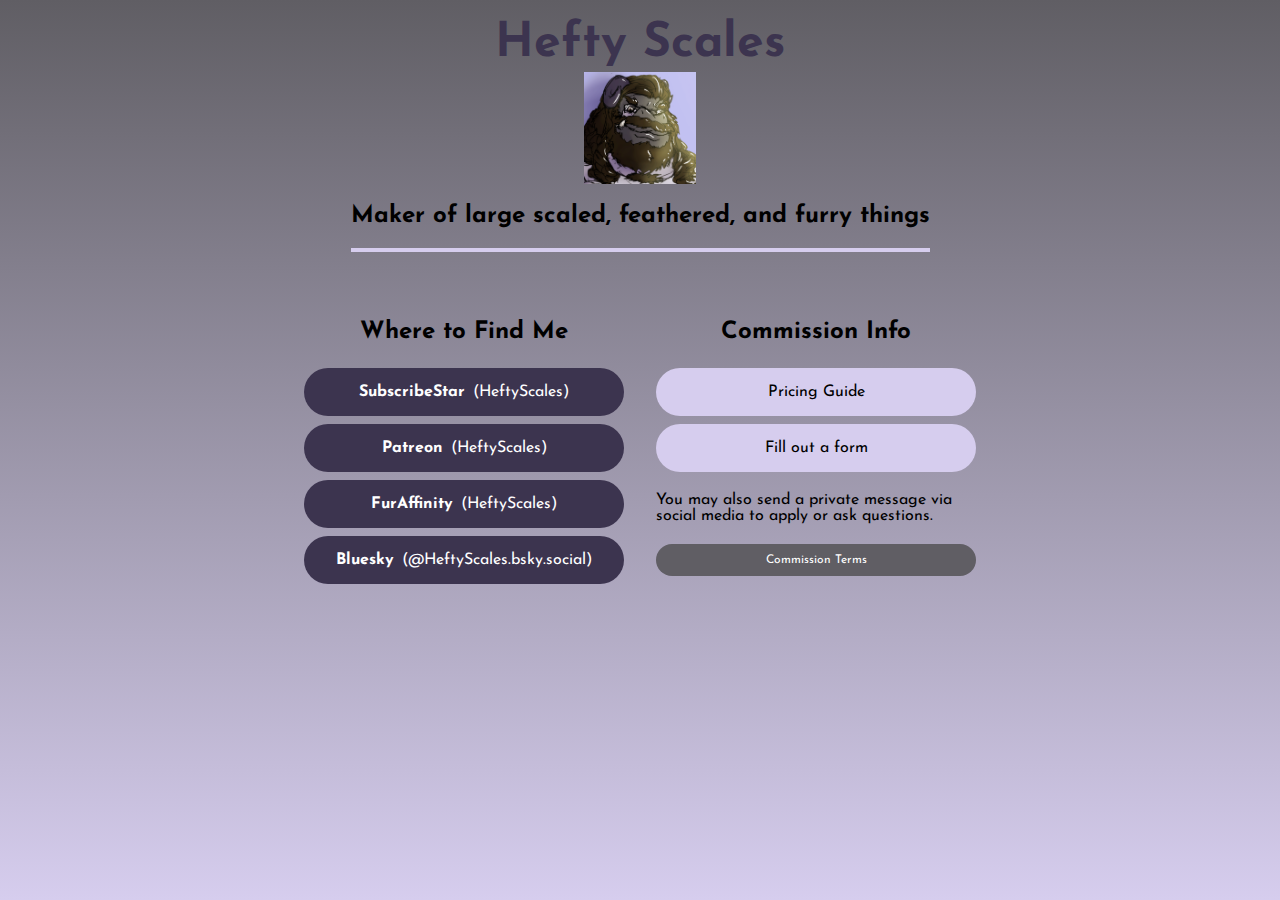
<file: index.html>
<!DOCTYPE html>
<head>
	<meta charset="utf-8">
	<!-- <meta http-equiv="Content-Security-Policy" content="default-src 'self' data: gap: https://ssl.gstatic.com 'unsafe-eval'; style-src 'self' 'unsafe-inline'; media-src *; img-src 'self' data: content:;"> -->
	<meta name='viewport' content='width=device-width, initial-scale=1.0, maximum-scale=1.0, user-scalable=1'>

	<title>Hefty Scales</title>

	<link rel="stylesheet" href="res/styles/main.css">
	<link rel="stylesheet" href="res/styles/desktop.css">
	<link rel="icon" type="image/x-icon" href="./favicon.ico">

	<meta name="description" content="Hefty Scales's personal page">
</head>
<body>
	<main>
		<section id="main">
			<section id="title">
				<h1>Hefty Scales</h1>
				<img src="./favicon.png">
				<h2>Maker of large scaled, feathered, and furry things</h2>
			</section>
			<section id="content">
				<section id="social-media" class="main">
					<h2>Where to Find Me</h2>
					<a href="https://subscribestar.adult/heftyscales" target="_blank"><b>SubscribeStar </b> (HeftyScales)</a>
					<a href="https://www.patreon.com/HeftyScales" target="_blank"><b>Patreon </b> (HeftyScales)</a>
					<a href="https://www.furaffinity.net/user/heftyscales/" target="_blank"><b>FurAffinity </b> (HeftyScales)</a>
					<a href="https://bsky.app/profile/heftyscales.bsky.social" target="_blank"><b>Bluesky </b> (@HeftyScales.bsky.social)</a>
				</section>
				<section id="commission-info" class="main">
					<h2>Commission Info</h2>
					<a href="./res/Commission Guide.png" target="_blank">Pricing Guide</a>
					<a href="https://docs.google.com/forms/d/e/1FAIpQLSftNTa59pfJ6GT0_WegOxSJ7MThci-Hh_A7swO0wdSRJAR2pg/viewform?usp=dialog" target="_blank">
						Fill out a form
					</a>
					<p>You may also send a private message via social media to apply or ask questions.</p>
					<a id="terms" href="./terms">Commission Terms</a>
				</section>
			</section>
		</section>
	</main>
</body>
</file>
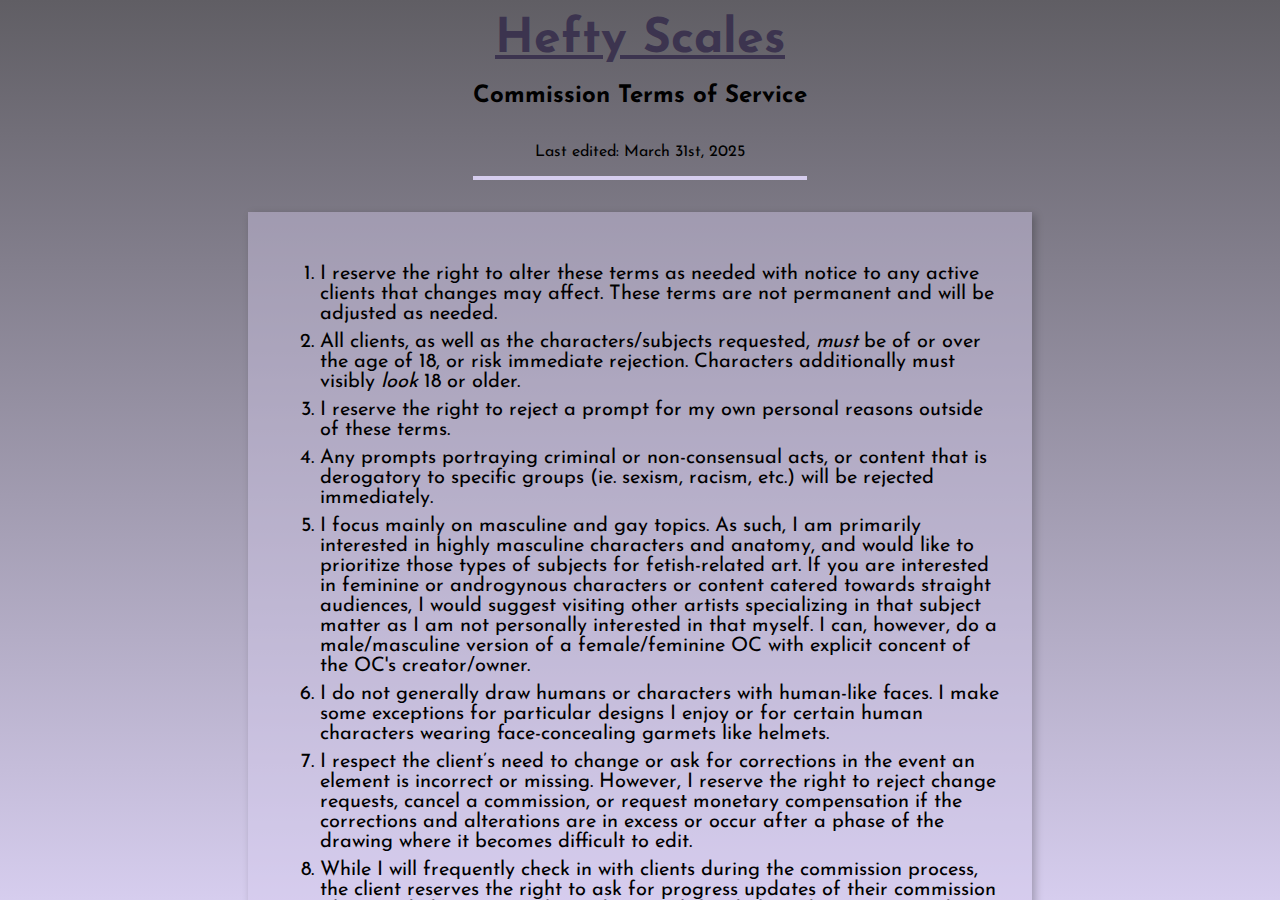
<file: terms/index.html>
<!DOCTYPE html>
<head>
	<meta charset="utf-8">
	<!-- <meta http-equiv="Content-Security-Policy" content="default-src 'self' data: gap: https://ssl.gstatic.com 'unsafe-eval'; style-src 'self' 'unsafe-inline'; media-src *; img-src 'self' data: content:;"> -->
	<meta name='viewport' content='width=device-width, initial-scale=1.0, maximum-scale=1.0, user-scalable=1'>

	<title>Hefty Scales - Terms of Service</title>

	<link rel="stylesheet" href="../res/styles/main.css">
	<link rel="stylesheet" href="../res/styles/desktop.css">
	<link rel="icon" type="image/x-icon" href="../favicon.ico">

	<meta name="description" content="Hefty Scales's Terms of Service">

</head>
<body>
	<main>
		<section id="main">

			<section id="title">
				<a class="title" href="../">Hefty Scales</a>
				<h2>Commission Terms of Service</h2>
				<p>Last edited: March 31st, 2025</p>
			</section>

			<section>
				<section id="tos" class="main">
					<ol>
						<li>I reserve the right to alter these terms as needed with notice to any active clients that changes may affect. 
							These terms are not permanent and will be adjusted as needed.</li>
						<li>All clients, as well as the characters/subjects requested, <i>must</i> be of or over the age of 18, or risk immediate rejection. Characters additionally must visibly <i>look</i> 18 or older.</li>
						<li>I reserve the right to reject a prompt for my own personal reasons outside of these terms.</li>
						<li>Any prompts portraying criminal or non-consensual acts, or content that is derogatory to specific groups (ie. sexism, racism, etc.) will be rejected immediately.</li>
						<li>I focus mainly on masculine and gay topics. As such, I am primarily interested in highly masculine characters and anatomy, and would like to prioritize those types of subjects for fetish-related art.
							If you are interested in feminine or androgynous characters or content catered towards straight audiences, I would suggest visiting other artists specializing in that subject matter as I am not personally interested in that myself. 
							I can, however, do a male/masculine version of a female/feminine OC with explicit concent of the OC's creator/owner.</li>
						<li>I do not generally draw humans or characters with human-like faces. I make some exceptions for particular designs I enjoy or for certain human characters wearing face-concealing garmets like helmets.</li>
						<li>I respect the client’s need to change or ask for corrections in the event an element is incorrect or missing. However, I reserve the right 
							to reject change requests, cancel a commission, or request monetary compensation if the corrections and alterations are in excess or occur after a phase of the drawing where it becomes difficult to edit.</li>
						<li>While I will frequently check in with clients during the commission process, the client reserves the right to ask for progress updates of their commission when needed. However, please do not ask for daily updates, as some days I may
							jump to other pieces that require my attention. Constant check-ins and updates are also extremely disruptive to my work, and I may ask to reduce the number of check-ins.</li>
						<li>Payment for commissions will take place after a concept sketch is made and confirmed with the client. For YCH's, payment will generally be up-front. For animated commissions, payment will be decided on a case-by-case basis. 
							Once the payment is fully processed, the piece will then move on to completion. Once a piece is completed and the client has confirmed its completion, I will not accept any refund requests.</li>	
						<li>Upon completion, the client will receive their commission and any alternate versions in the form of PNG files via direct messages or a cloud drive link.
							Cloud drive links are NOT permanent, and may be deleted from the drive at any time.</li>
						<li>All commissions are expected to be posted to my social media accounts. The client may choose to have their accounts mentioned when uploading, or remain anonymous. The client may upload their commissions to their own social media accounts 
							in these cases, however I kindly ask any clients to NOT post their commissions (or any of my work) to Twitter/X given their predatory and immoral practices. The client may also choose to keep the commission private.</li>
						<li>In the case of private commissions, if found acceptable by the client, I may create an altered version of the piece with swapped colors and any distinct/identifiable characteristics changed or removed to prevent client identification. 
							In these cases, the pieces will be treated as personal works and may be uploaded to my Patreon/SubscribeStar for early access, then posted to my
							other accounts without mentioning the client. For transparency to my audience, I may include that the pieces are altered from private commissions in the posts (though 
							this may be omitted on special request). The client may request to preview the alternate piece before uploading.</li>
						<li>If a client chose to keep a commission private, yet publicly shares the piece themselves, I reserve the right to then post the piece 
							myself, including linking to the account or the name of the account the piece was posted to. Clients may also keep a commission private 
							for a specified amount of time before having the piece be posted (ex. posting on a birthday, holiday, etc.)</li>
						<li>At no point is <i>any</i> work commissioned from me to be used in or in support of any form of NFT, cryptocurrency, blockchain-based technology, 
							pyramid schemes/multi-layer-marketing schemes, AI image generation (for training, generation, promotion, or any affiliation whatsoever) or any other 
							environmentally/morally/artistically dubious and harmful practices, including for political purposes.</li>
					</ol>
					<p><b>Subjects and fetishes I do not draw:</b></p>
					<ul>
						<li>Extreme bottom-heavy or “pear shaped” characters (this can be subjective, so asking first is recommended)</li>
						<li>Toilet-related fetishes (ex. scat, watersports)</li>
						<li>Extreme gore/death</li>
						<li>Berry/Blueberry inflation</li>
						<li>Pooltoy characters</li>
						<li>“Closed species” or species associated with them</li>
						<li>Diapers, “baby-fur,” or anything childhood/baby-related (I additionally WILL NOT age-up a character for you, the character MUST have a canonical/widely-accepted and distinct adult version)</li>
						<li>Giant lips/heavy makeup (exaggerated lower lips are fine, as well as light makeup. Asking with specific examples is recommended)</li>
						<li>Cross-dressing, drag, or femboys</li>
						<li>Monobutts or null bulges</li>
						<li>Frilly or lacy clothes/undergarments (ex. lingerie)</li>
						<li>Content that can be interpreted as politically charged in any way</li>
					</ul>
				</section>
			</section>
		</section>
	</main>
</body>
</file>
<file: res/styles/main.css>
body{
	margin: 0;
	width: 100vw;
	height: 100vh;
	top: 0;
	left: 0;
	display: flex;
	flex-direction: column;
	justify-content: center;
	align-content: center;
	background: linear-gradient(#605e64 0vh, #d6cdee 100vh);
}
main{
	position: relative;
	font-family: josefin-sans;
	top: 0;
	left: 0;
	padding: 0;
	margin: 0;
	max-width: 100vw;

	display: flex;
	flex-direction: column;
	align-items: center;
	justify-content: center;
    -webkit-animation: fadein 1s; /* Safari, Chrome and Opera > 12.1 */
       -moz-animation: fadein 1s; /* Firefox < 16 */
        -ms-animation: fadein 1s; /* Internet Explorer */
         -o-animation: fadein 1s; /* Opera < 12.1 */
            animation: fadein 1s;
}

@keyframes fadein {
    from { opacity: 0; }
    to   { opacity: 1; }
}

/* Firefox < 16 */
@-moz-keyframes fadein {
    from { opacity: 0; }
    to   { opacity: 1; }
}

/* Safari, Chrome and Opera > 12.1 */
@-webkit-keyframes fadein {
    from { opacity: 0; }
    to   { opacity: 1; }
}

/* Internet Explorer */
@-ms-keyframes fadein {
    from { opacity: 0; }
    to   { opacity: 1; }
}

/* Opera < 12.1 */
@-o-keyframes fadein {
    from { opacity: 0; }
    to   { opacity: 1; }
}

#main{
	overflow: auto;
	width: 100vw;
	height: 100vh;
	display: flex;
	flex-direction: column;
	align-items: center;
	justify-content: flex-start;
	padding: 0;
}

#title{
	display: flex;
	flex-direction: column;
	justify-content: center;
	align-items: center;
	margin: 1rem;

	border-bottom:0.25rem solid #d6cdee;
}
#title>h1{
	color: #3c344f;
	font-size: 3rem;
	margin: 0.25rem;
}
#title>img{
	height: 7rem;
}

#content{
	display: flex;
	flex-direction: column;
	align-items: center;
	justify-content: center;
	width: calc(100% - 2rem);
	margin: 1rem;
}
#content>section{
	width: 100%;
	margin: 1rem;
}

section#social-media>a, section#donation-links>a{
	display: flex;
	flex-direction: row;
	align-items: center;
	justify-content: center;
	text-decoration: none;
	margin: 0.25rem;
	width: 100%;
	height: 3rem;
	font-size: 1rem;
	background-color: #3c344f;
	color: White;
	border-radius: 1.5rem;
	transition: background-color 0.25s;
}
section#social-media>a:hover, section#donation-links>a:hover{
	background-color: #8353e5;
}
section#commission-info>a:not(#terms){
	display: flex;
	flex-direction: row;
	align-items: center;
	justify-content: center;
	text-decoration: none;
	margin: 0.25rem;
	width: 100%;
	height: 3rem;
	font-size: 1rem;
	background-color: #d6cdee;
	color: Black;
	border-radius: 1.5rem;
	transition: background-color 0.25s;
}
a#terms{
	display: flex;
	flex-direction: row;
	align-items: center;
	justify-content: center;
	text-decoration: none;
	margin: 0.25rem;
	width: 100%;
	height: 2rem;
	font-size: 0.75rem;
	background-color: #605e64;
	color: White;
	border-radius: 1rem;
	transition: background-color 0.25s;
}
section#commission-info>a:not(#terms):hover, section#commission-info>a:hover{
	background-color: #8353e5;
}

a>b{
	margin-right: 0.5rem;
}

section.main{
	display: flex;
	flex-direction: column;
	justify-content: flex-start;
	align-items: center;
}

.centered{
	display: flexbox;
	flex-direction: column;
	align-items: center !important ;
	justify-content: center !important ;
}

#tos{
	margin: 1rem;
	padding: 1rem;
	max-width: calc(100vw - 4rem);
	font-size: 1.25rem;
	background-color: #d6cdee69;
	box-shadow: 0.2rem 0.2rem 0.5rem rgba(0, 0, 0, 0.25);

}
#tos ul{
	margin: 0.5rem;
	max-width: calc(100% - 2rem);
}
#tos li{
	margin-bottom: 0.5rem;
}

a.title{
	font-size: 3rem;
	margin: 0,25rem;
	font-weight:bolder;
	color: #3c344f;
}
a.title:visited{
	color: #3c344f;
}

@font-face {
	font-family: josefin-sans;
	src: url(./../fonts/JOSEFINSANS-VARIABLEFONT_WGHT.TTF);
}
</file>
<file: res/styles/desktop.css>
@media only screen and (min-width: 50rem) {
	/* body{
		background: linear-gradient(red 0vh, #d6cdee 100vh);
	} */

	#content{
		display: flex;
		flex-direction: row;
		align-items: flex-start;
		justify-content: center;
	}
	#content>section{
		width: 20rem;
		margin: 1rem;
	}
	#tos{
		margin: 1rem;
		padding: 2rem;
		width: 45rem;
	}
}
</file>
